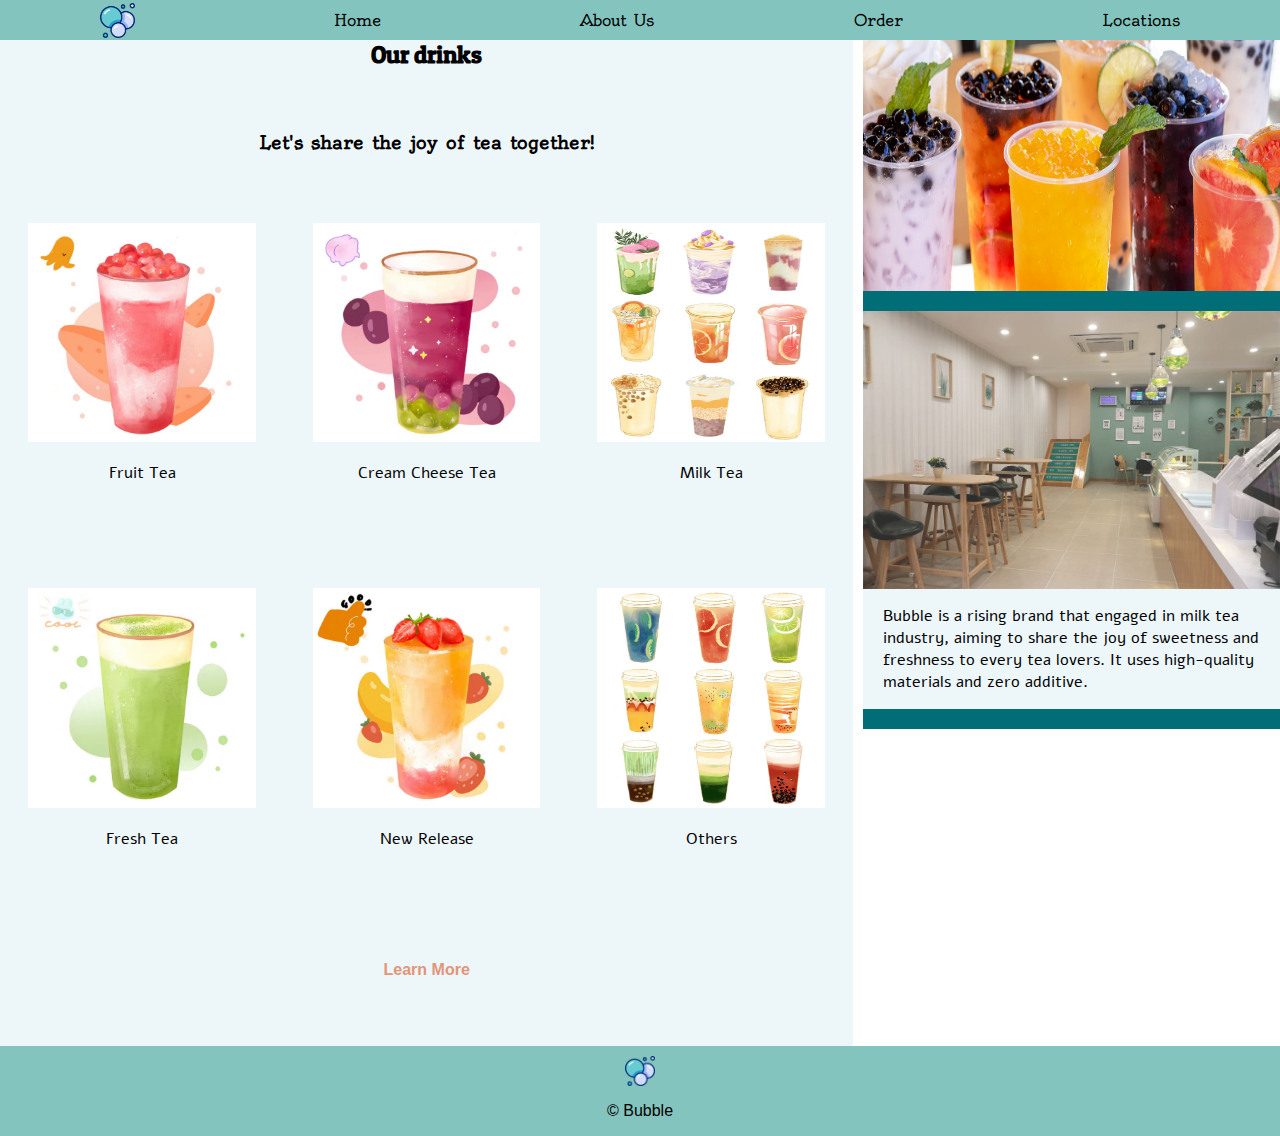
<file: index.html>
<!DOCTYPE HTML>
<html lang="en">
  
<head>
  <meta charset="utf-8">
  <meta name="viewport" content="width=device-width, 
       initial-scale-1, shrink-to-fit=no">
  <title>Home page of Bubblegum</title>
  <link rel="stylesheet" href="css/style.css">
  <link rel="preconnect" href="https://fonts.googleapis.com">
  <link rel="preconnect" href="https://fonts.gstatic.com" crossorigin>
  <link href="https://fonts.googleapis.com/css2?family=Oldenburg&display=swap" rel="stylesheet">
  <link rel="preconnect" href="https://fonts.googleapis.com">
  <link rel="preconnect" href="https://fonts.gstatic.com" crossorigin>
  <link href="https://fonts.googleapis.com/css2?family=Alef:wght@400;700&family=Oldenburg&display=swap" rel="stylesheet">
  <link rel="preconnect" href="https://fonts.googleapis.com">
  <link rel="preconnect" href="https://fonts.gstatic.com" crossorigin>
  <link href="https://fonts.googleapis.com/css2?family=Alef:wght@400;700&family=Oldenburg&family=Patua+One&display=swap" rel="stylesheet">
</head>


<body>
    <header>
        <img src="css/water-bubble.png" alt="logo">
        <a href="index.html">Home</a>
        <a href="about_us.html">About Us</a>
        <a href="order.html">Order</a>
        <a href="locations.html">Locations</a>
    </header>

    <div class="Main">
        <div class="Picture">
            <img src="css/Fruit_tea.jpg" alt="fruit tea">
        </div>

        <div class="box">
            <div class="box_top"></div>
            <div class="brief-intro">
                <img src="css/Photo_of_shop.jpeg" alt="store">
                <p>Bubble is a rising brand that engaged in milk tea industry, aiming to share the joy of sweetness and freshness to every tea lovers. It uses high-quality materials and zero additive. </p>
            </div>
            <div class="box_bottom"></div>
        </div>

        <div class="body-content">
            <h1>Our drinks</h1>
            <h2>Let's share the joy of tea together!</h2>
            <div class = "drink1">
                <img src="css/Fruit.jpg" alt="Fresh Fruit">
                <p>Fruit Tea</p>
            </div>
            <div class = "drink2">
                <img src="css/Cheese.jpg" alt="Tea with cheese">
                <p>Cream Cheese Tea</p>
            </div>
            <div class = "drink3">
                <img src="css/Milktea.jpg" alt="Picture of milkteas">
                <p>Milk Tea</p>
            </div>
            <div class = "drink4">
                <img src="css/Tea.jpg" alt="picture of tea">
                <p>Fresh Tea</p>
            </div>
            <div class = "drink5">
                <img src="css/New.jpg" alt="picture of newly released item">
                <p>New Release</p>
            </div>
            <div class = "drink6">
                <img src="css/Others.jpg" alt="other products in store">
                <p>Others</p>
            </div>
            <button>Learn More</button>
        </div>
    


    </div>

    <footer>
        <img src="css/water-bubble.png" alt="logo">
        <p>&copy; Bubble</p>
    </footer>
</body>  
  
</html>
</file>
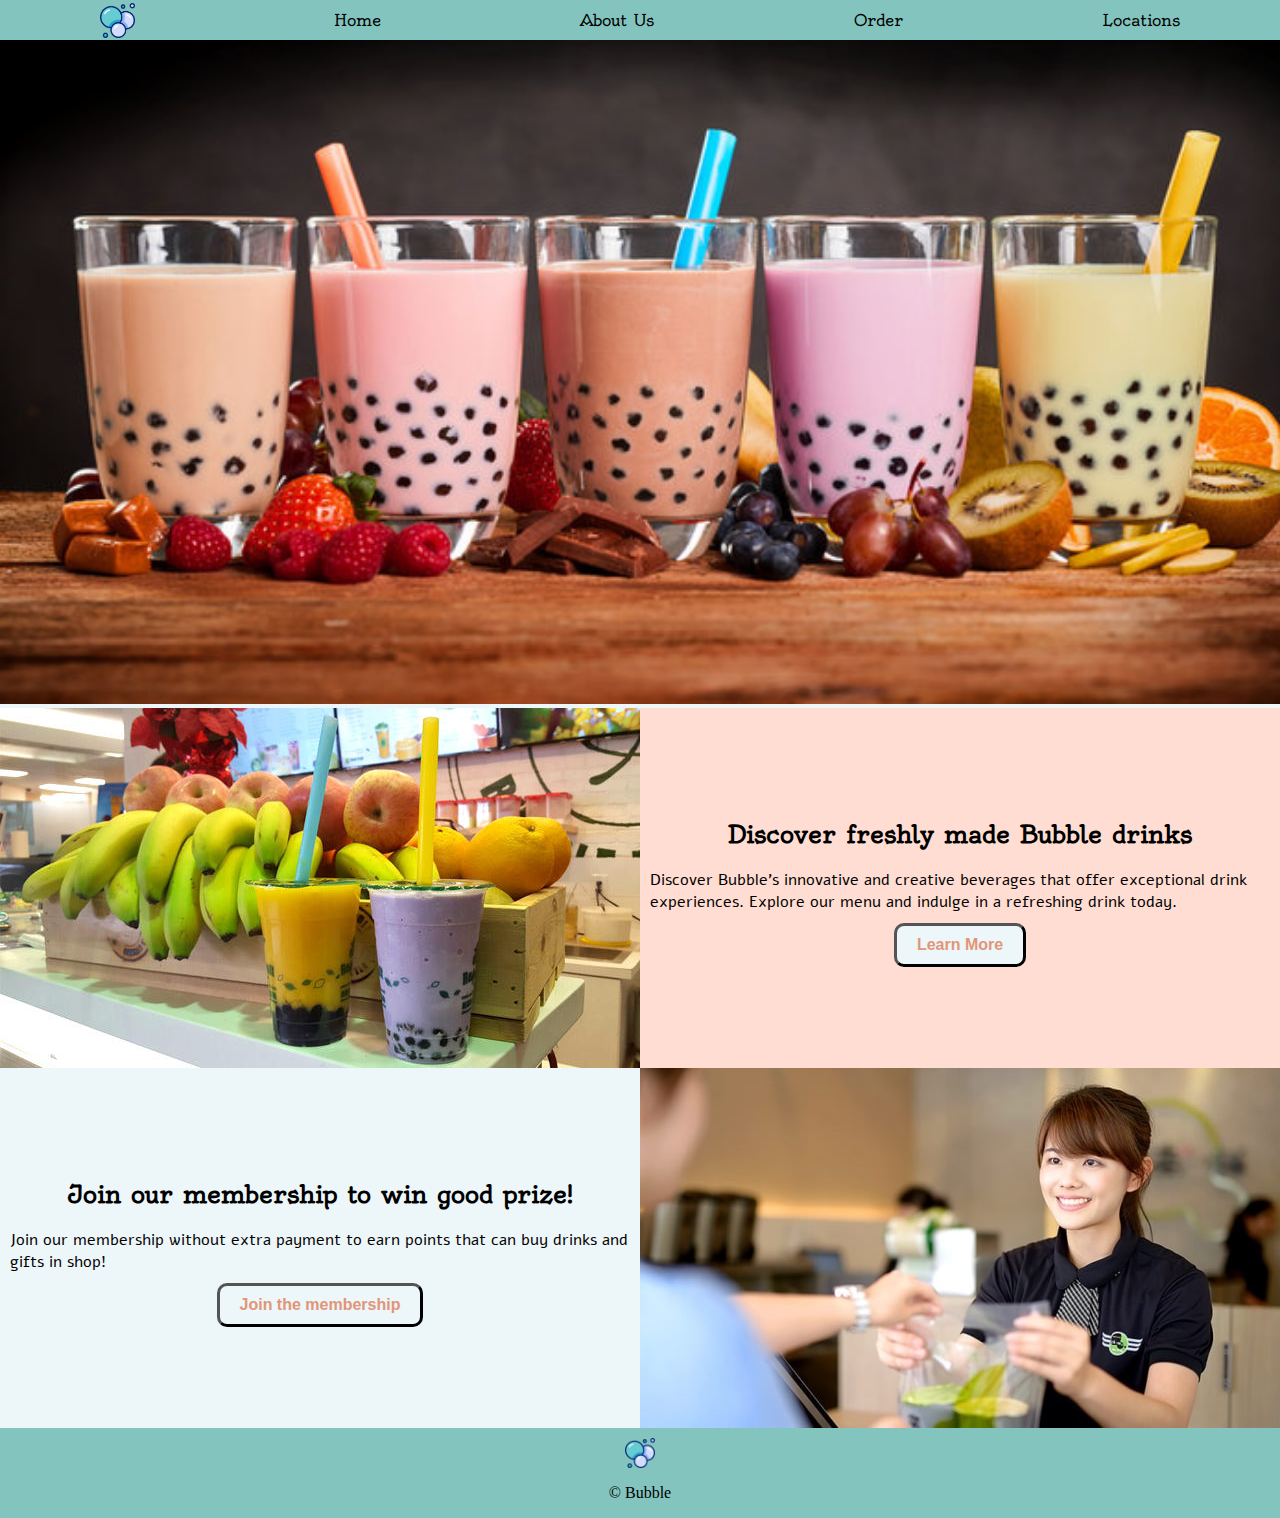
<file: about_us.html>
<!DOCTYPE HTML>
<html lang="en">

<head>
    <meta charset="utf-8">
    <meta name="viewport" content="width=device-width, 
       initial-scale-1, shrink-to-fit=no">
    <title>Home page of Bubblegum</title>
    <link rel="stylesheet" href="css/us.css">
    <link rel="preconnect" href="https://fonts.googleapis.com">
    <link rel="preconnect" href="https://fonts.gstatic.com" crossorigin>
    <link href="https://fonts.googleapis.com/css2?family=Oldenburg&display=swap" rel="stylesheet">
    <link rel="preconnect" href="https://fonts.googleapis.com">
    <link rel="preconnect" href="https://fonts.gstatic.com" crossorigin>
    <link href="https://fonts.googleapis.com/css2?family=Alef:wght@400;700&family=Oldenburg&display=swap"
        rel="stylesheet">
    <link rel="preconnect" href="https://fonts.googleapis.com">
    <link rel="preconnect" href="https://fonts.gstatic.com" crossorigin>
    <link
        href="https://fonts.googleapis.com/css2?family=Alef:wght@400;700&family=Oldenburg&family=Patua+One&display=swap"
        rel="stylesheet">
</head>


<body>
    <header>
        <img src="css/water-bubble.png" alt="logo">
        <a href="index.html">Home</a>
        <a href="about_us.html">About Us</a>
        <a href="order.html">Order</a>
        <a href="locations.html">Locations</a>
    </header>

    <div class="Main">
        <div class="picture">
            <img src="css/bubble_tea.jpg" alt="bubble tea">
        </div>

        <div class="story">
            <img src="css/Fruitbubbles.jpg" alt="Fruit bubble tea">
            <div class="intro">
                <h2>Discover freshly made Bubble drinks</h2>
                <p>Discover Bubble's innovative and creative beverages that offer exceptional drink experiences. Explore
                    our menu and indulge in a refreshing drink today.</p>
                <button>Learn More</button>
            </div>
        </div>


        <div class="joinus">
            <img src="css/joinus.jpg" alt="join us">
            <div class="intro">
                <h2>Join our membership to win good prize!</h2>
                <p>Join our membership without extra payment to earn points that can buy drinks and gifts in shop!</p>
                <button>Join the membership</button>
            </div>
        </div>

        <footer>
            <img src="css/water-bubble.png" alt="logo">
            <p>&copy; Bubble</p>
        </footer>
    </div>

</body>

</html>
</file>
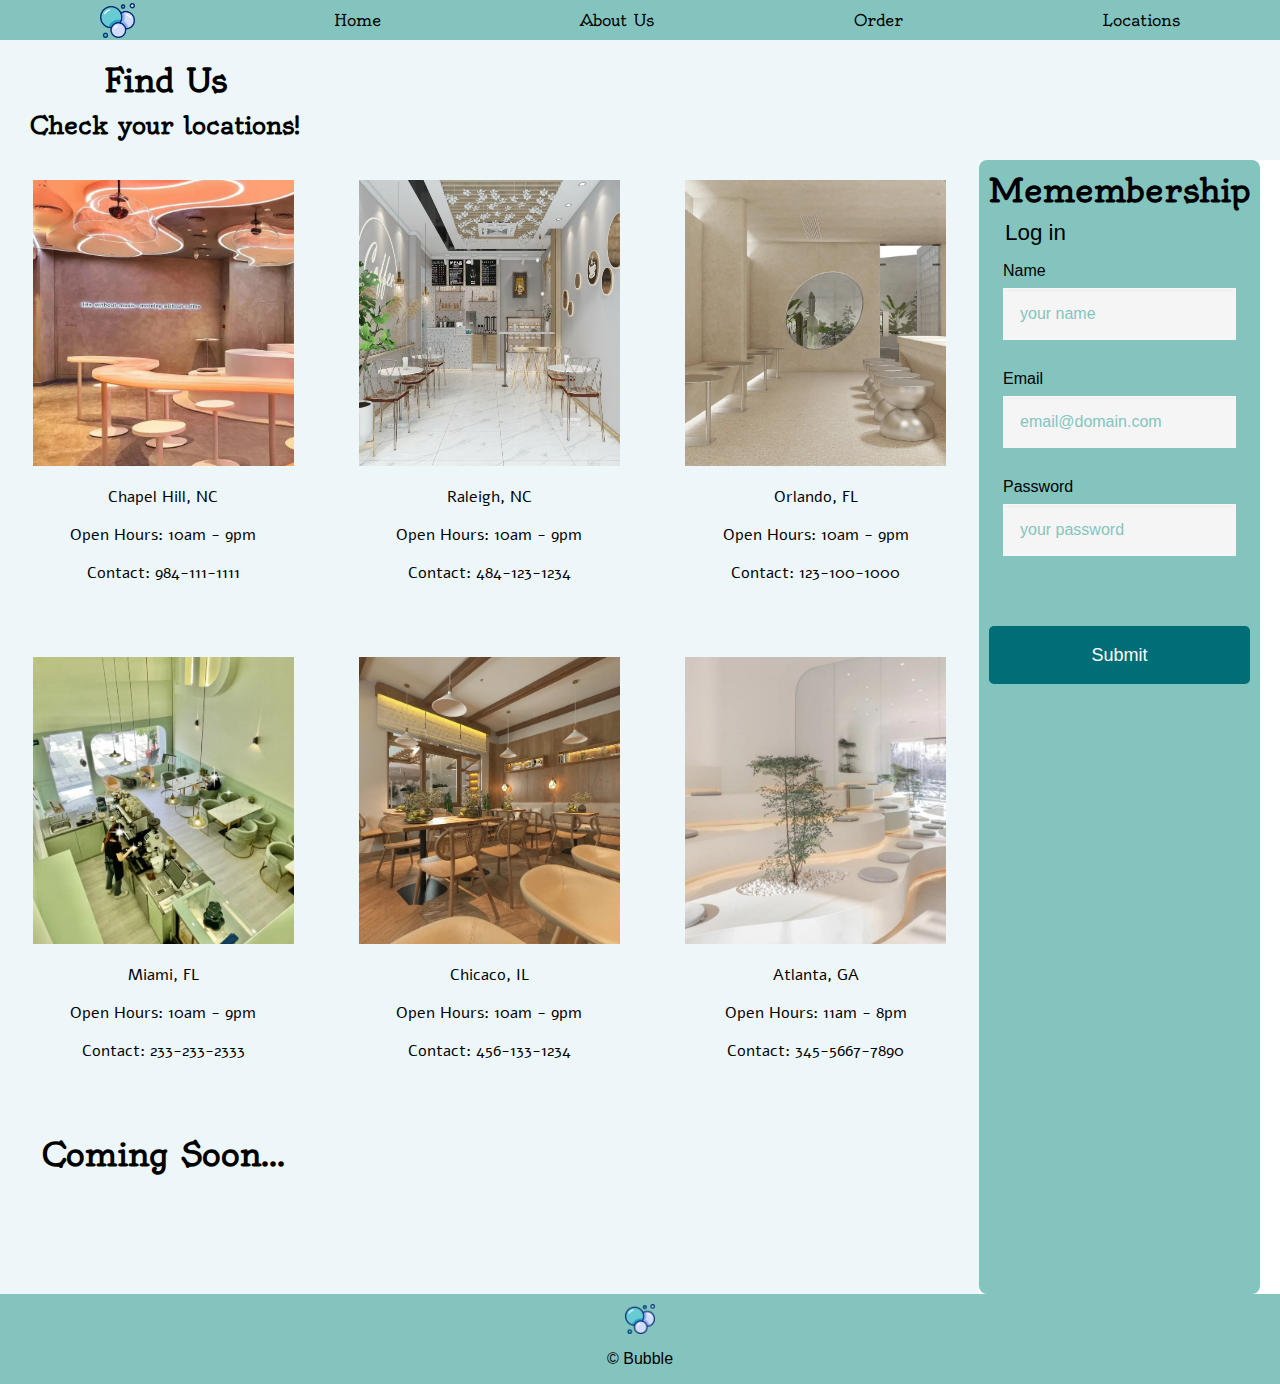
<file: locations.html>
<!DOCTYPE HTML>
<html lang="en">
  
<head>
  <meta charset="utf-8">
  <meta name="viewport" content="width=device-width, 
       initial-scale-1, shrink-to-fit=no">
  <title>Home page of Bubblegum</title>
  <link rel="stylesheet" href="css/style.css">
  <link rel="preconnect" href="https://fonts.googleapis.com">
  <link rel="preconnect" href="https://fonts.gstatic.com" crossorigin>
  <link href="https://fonts.googleapis.com/css2?family=Oldenburg&display=swap" rel="stylesheet">
  <link rel="preconnect" href="https://fonts.googleapis.com">
  <link rel="preconnect" href="https://fonts.gstatic.com" crossorigin>
  <link href="https://fonts.googleapis.com/css2?family=Alef:wght@400;700&family=Oldenburg&display=swap" rel="stylesheet">
  <link rel="preconnect" href="https://fonts.googleapis.com">
  <link rel="preconnect" href="https://fonts.gstatic.com" crossorigin>
  <link href="https://fonts.googleapis.com/css2?family=Alef:wght@400;700&family=Oldenburg&family=Patua+One&display=swap" rel="stylesheet">
  <script src="js/responsive-nav.js"></script>
</head>


<body>
    <header>
        <img src="css/water-bubble.png" alt = "logo">
        <a href="index.html">Home</a>
        <a href="about_us.html">About Us</a>
        <a href="order.html">Order</a>
        <a href="locations.html">Locations</a>
    </header>

    <div class="message">
        <div class="welcome">
          <h1>Find Us</h1>
          <h2 class="welcome-text">Check your locations!</h2>
        </div>
    </div>

    <div class="main-content">
        <div class="stores">
            <div class = "store1">
                <img src="css/location_1.jpg" alt="location 1">
                <p>Chapel Hill, NC</p>
                <p>Open Hours: 10am - 9pm</p>
                <p>Contact: 984-111-1111
            </div>
            <div class = "store2">
                <img src="css/location_2.jpg" alt="location 2">
                <p>Raleigh, NC</p>
                <p>Open Hours: 10am - 9pm</p>
                <p>Contact: 484-123-1234
            </div>
            <div class = "store3">
                <img src="css/location_3.jpg" alt="location 3">
                <p>Orlando, FL</p>
                <p>Open Hours: 10am - 9pm</p>
                <p>Contact: 123-100-1000
            </div>
            <div class = "store4">
                <img src="css/location_4.jpg" alt="location 4">
                <p>Miami, FL</p>
                <p>Open Hours: 10am - 9pm</p>
                <p>Contact: 233-233-2333
            </div>
            <div class = "store5">
                <img src="css/location_5.jpg" alt="location 5">
                <p>Chicaco, IL</p>
                <p>Open Hours: 10am - 9pm</p>
                <p>Contact: 456-133-1234
            </div>
            <div class = "store6">
                <img src="css/location_6.jpg" alt="location 6">
                <p>Atlanta, GA</p>
                <p>Open Hours: 11am - 8pm</p>
                <p>Contact: 345-5667-7890</p>
            </div>
            <h1>Coming Soon...</h1>
        </div>
    
        <form action="/" method="post">
            <h1>Memembership</h1>
          
            <fieldset>
              <legend>Log in</legend>
          
              <label for="name">Name</label>
          
              <input type="text" id="name" name="name" placeholder="your name" value="" required>
          
              <label for="email">Email</label>
          
              <input type="email" id="email" name="user_email" placeholder="email@domain.com" value="" required>
          
              <label for="password">Password</label>
          
              <input type="password" id="password" name="user_password" placeholder="your password" value="" required>
            </fieldset>
            <button type="submit">Submit</button>
        </form>
    </div>

    

    <footer>
        <img src="css/water-bubble.png" alt = "logo">
        <p>&copy; Bubble</p>
    </footer>
</body>

</html>
</file>
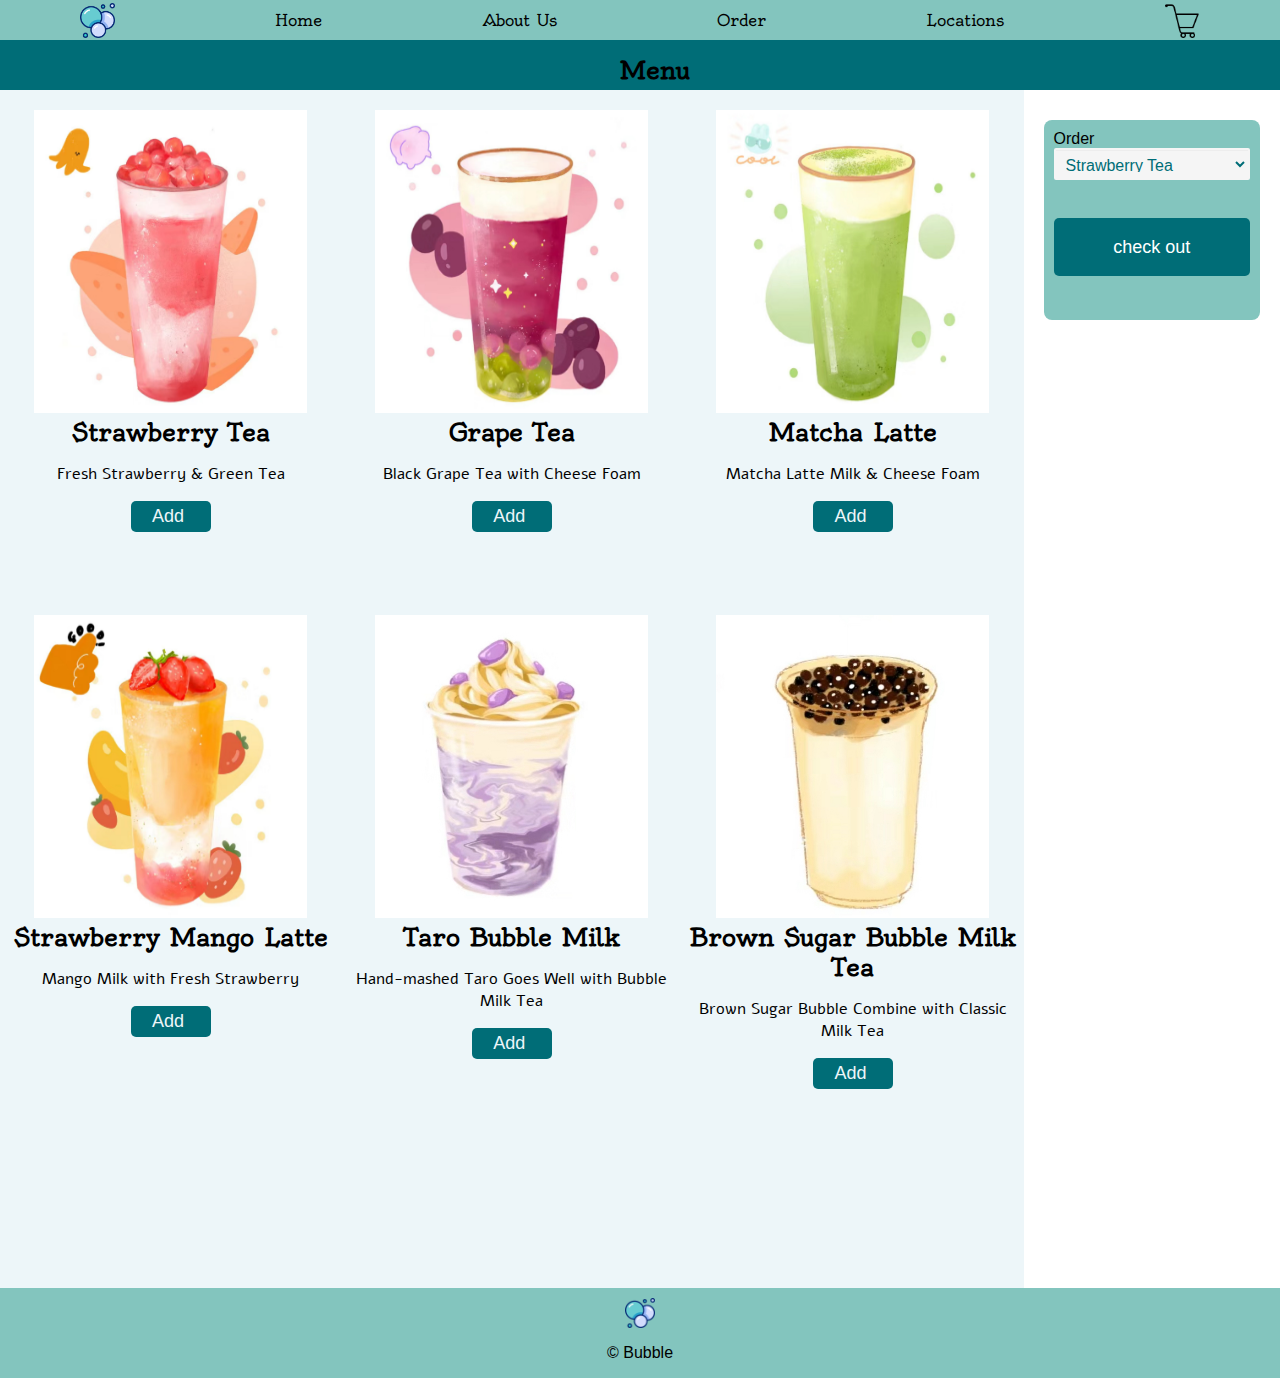
<file: order.html>
<!DOCTYPE HTML>
<html lang="en">

<head>
    <meta charset="utf-8">
    <meta name="viewport" content="width=device-width, 
       initial-scale-1, shrink-to-fit=no">
    <title>Home page of Bubblegum</title>
    <link rel="stylesheet" href="css/style.css">
    <link rel="preconnect" href="https://fonts.googleapis.com">
    <link rel="preconnect" href="https://fonts.gstatic.com" crossorigin>
    <link href="https://fonts.googleapis.com/css2?family=Oldenburg&display=swap" rel="stylesheet">
    <link rel="preconnect" href="https://fonts.googleapis.com">
    <link rel="preconnect" href="https://fonts.gstatic.com" crossorigin>
    <link href="https://fonts.googleapis.com/css2?family=Alef:wght@400;700&family=Oldenburg&display=swap"
        rel="stylesheet">
    <link rel="preconnect" href="https://fonts.googleapis.com">
    <link rel="preconnect" href="https://fonts.gstatic.com" crossorigin>
    <link
        href="https://fonts.googleapis.com/css2?family=Alef:wght@400;700&family=Oldenburg&family=Patua+One&display=swap"
        rel="stylesheet">
    <script src="js/responsive-nav.js"></script>
</head>

<body>
    <header>
        <img src="css/water-bubble.png" alt="logo">
        <a href="index.html">Home</a>
        <a href="about_us.html">About Us</a>
        <a href="order.html">Order</a>
        <a href="locations.html">Locations</a>
        <img src="css/cart.png" alt="shopping cart logo" class="home-logo">
    </header>

    <div class="feature">
        <h2>Menu</h2>
    </div>

    <div class="order">
        <div class="drinks">
            <div class="drink_1">
                <img src="css/Fruit.jpg" alt="strawberry tea">
                <h2>Strawberry Tea</h2>
                <p>Fresh Strawberry & Green Tea</p>
                <button type="submit" class="add">Add</button>
            </div>
            <div class="drink_2">
                <img src="css/Cheese.jpg" alt="grape tea">
                <h2>Grape Tea</h2>
                <p>Black Grape Tea with Cheese Foam</p>
                <button type="submit" class="add">Add</button>
            </div>
            <div class="drink_3">
                <img src="css/Tea.jpg" alt="matcha latte">
                <h2>Matcha Latte</h2>
                <p>Matcha Latte Milk & Cheese Foam</p>
                <button type="submit" class="add">Add</button>
            </div>
            <div class="drink_4">
                <img src="css/New.jpg" alt="strawberry mango latte">
                <h2>Strawberry Mango Latte</h2>
                <p>Mango Milk with Fresh Strawberry</p>
                <button type="submit" class="add">Add</button>
            </div>
            <div class="drink_5">
                <img src="css/taro.jpg" alt="taro bubble milk">
                <h2>Taro Bubble Milk</h2>
                <p>Hand-mashed Taro Goes Well with Bubble Milk Tea</p>
                <button type="submit" class="add">Add</button>
            </div>
            <div class="drink_6">
                <img src="css/boba.jpg" alt="brown sugar bubble milk">
                <h2>Brown Sugar Bubble Milk Tea</h2>
                <p>Brown Sugar Bubble Combine with Classic Milk Tea</p>
                <button type="submit" class="add">Add</button>
            </div>
        </div>

        <form method="get" class="cart">
            <div>
                <label>
                    Order <br>

                    <select>
                        <option value="st">
                            Strawberry Tea
                        </option>

                        <option value="gt">
                            Grape Tea
                        </option>

                        <option value="ml">
                            Matcha Latte
                        </option>

                        <option value="sml">
                            Strawberry Mango Latte
                        </option>

                        <option value="tbl">
                            Taro Bubble Milk
                        </option>

                        <option value="bsbta">
                            Brown Sugar Bubble Milk Tea
                        </option>

                    </select>

                </label>

                <button type="submit" name="select">check out</button>

            </div>
            <br>

        </form>

    </div>

    <footer>
        <img src="css/water-bubble.png" alt="logo">
        <p>&copy; Bubble</p>
    </footer>
</body>

</html>
</file>
<file: css/style.css>
body{
    margin: 0px;
}


header{
    display: flex;
    justify-content: space-around;
    align-items: center;
    background-color: #83C5BE;
    min-height: 40px;
}

header img{
    max-width:35px;
    max-height: 35px;
}

header a{
    color:#000000; 
    text-decoration:none;
    font-family: "Oldenburg", serif;
}

header a:hover {
    text-decoration: underline;
}

.body-content{
    display:grid;
    grid-template-rows: repeat(11, 1fr);
    grid-template-columns: repeat(3, 1fr);
    text-align: center;
    background-color: #EDF6F9;
}

.body-content h1{
    grid-row: 1/2;
    grid-column: 1/4;
    font-size: x-large;
    font-family: "Patua One", serif;
}

.body-content h2{
    font-family: "Oldenburg", serif;
    grid-row: 2/3;
    grid-column: 1/4;
    font-size: large;
}

.body-content .drink1{
    grid-row: 3/7;
    grid-column: 1/2;
}
.body-content .drink2{
    grid-row: 3/7;
    grid-column: 2/3;
}
.body-content .drink3{
    grid-row: 3/7;
    grid-column: 3/4;
}
.body-content .drink4{
    grid-row: 7/11;
    grid-column: 1/2;
}
.body-content .drink5{
    grid-row: 7/11;
    grid-column: 2/3;
}
.body-content .drink6{
    grid-row: 7/11;
    grid-column: 3/4;
}

.body-content button{
    grid-row: 11/12;
    grid-column: 2/3;
    align-self: center;
    background-color:#EDF6F9;
    padding: 10px 20px; 
    font-size: 16px; 
    color: #E29578;
    font-weight: bold;
    border-radius: 10px;
    border-width: 3px;
    margin-top: -50px;
    transition: all 300ms;
}

.body-content button:hover{
    cursor: pointer;
    background-color: #E29578;
    color:#EDF6F9;
}

div[class^="drink"] img {
 
    width: 80%;
    height: 60%;
}

.body-content p {
    text-align: center;
    font-family: "Alef", sans-serif;
}

.body-content h1{
    text-align: center;
    font-family: "Patua One", serif;
}

.brief-intro{
    margin: 0;
    display: flex;
    flex-direction: row;
    justify-content: space-around;
    background-color: #EDF6F9;
}

.box_top{
    padding: 10px;
    background-color: #006D77;
}
.box_bottom{
    padding:10px;
    background-color: #006D77;
}


.brief-intro img {
    width: 100%;
    object-fit: cover;
}


.brief-intro p {
    align-self: center;
    flex-grow: 1; 
    margin-left: 20px;
    font-family: "Alef", sans-serif;
}

footer{
    display: flex;
    flex-direction: column;
    align-items: center;
    background-color: #83C5BE;
    padding-top: 10px;
}

footer img{
    max-width: 30px;
    max-height: 30px;
}
.Picture{
    background-color: #EDF6F9;
    margin: 0;
    padding: 0;
}

.Picture img{
    width: 100%;
    height: 100%;
}

.Main{
    margin: 0px;
    padding: 0px;
}

@media screen and (min-width: 768px) {
    .Main{
        display: grid;
        grid-template-columns: repeat(3, 1fr);
        grid-template-rows: repeat(4, 1fr)
    }

    .body-content{
        grid-column: 1/3;
        grid-row: 1/5;
    }

    .Picture{
        margin-left: 10px;
        grid-column: 3/4;
        grid-row: 1/2;
    }

    .box{
        margin-left: 10px;
        grid-column: 3/4;
        grid-row: 2/5;
    }


    .brief-intro{
        display: flex;
        flex-direction: column;
        justify-content: space-around;
        background-color: #EDF6F9;
    }

    .Picture img{
        height: 100%;
        width: 100%;
    }


  
}

/* location page */

.message{
    background-color: #EDF6F9;
    padding-top: 20px;
    padding-bottom: 20px;
    padding-left: 30px;
    display: flex;
}

h1{
    margin: 0;
    font-family: "Oldenburg", serif;
    justify-content: center;
}

h2{
    margin: 0;
    font-family: "Oldenburg", serif;
    justify-content: center;
}

.stores{
    display: grid;
    grid-template-rows: repeat(7, 1fr);
    grid-template-columns: repeat(3, 1fr);
    text-align: center;
    background-color: #EDF6F9;
    padding-top: 20px;
}

.store1{
    grid-row: 1/4;
    grid-column: 1/2;
}

.store2{
    grid-row: 1/4;
    grid-column: 2/3;
}

.store3{
    grid-row: 1/4;
    grid-column: 3/4;
}

.store4{
    grid-row: 4/7;
    grid-column: 1/2;
}

.store5{
    grid-row: 4/7;
    grid-column: 2/3;
}

.store6{
    grid-row: 4/7;
    grid-column: 3/4;
}

img {
    width: 80%;
    height: 60%;
}

.stores p {
    text-align: center;
    font-family: "Alef", sans-serif;
}

/* form */
@import url("https://fonts.googleapis.com/css2?family=Nunito+Sans:wght@300;400;600&display=swap");

* {
  box-sizing: border-box;
  font-family: "Nunito Sans", sans-serif;
}

form {
  max-width: 500px;
  margin: 30px auto;
  padding: 10px 10px;
  background: #83C5BE;
  border-radius: 8px;
}

h1 {
  margin: 0 0 10px 0;
  text-align: center;
}

input[type="text"],
input[type="password"],
input[type="email"],
textarea,
select {
  background: #006D77;
  border: 2px solid transparent;
  font-size: 16px;
  height: auto;
  margin: 0;
  outline: 0;
  padding: 15px;
  width: 100%;
  background-color: #f5f5f5;
  color: #006D77;
  box-shadow: 0 1px 0 rgba(0, 0, 0, 0.03) inset;
  margin-bottom: 30px;
  caret-color: purple;
  caret-size: 5px;
  transition: all 350ms;
}

input::placeholder,
textarea::placeholder {
  color:#83C5BE;
}

input:hover,
input:focus,
textarea:hover,
textarea:focus {
  border: 2px solid #83C5BE;
}

label:required {
  color: yellow;
}

select {
  padding: 6px;
  height: 32px;
  border-radius: 2px;
}

button {
  padding: 19px 39px 18px 39px;
  color: #fff;
  background-color:#006D77;
  font-size: 18px;
  text-align: center;
  font-style: normal;
  border-radius: 5px;
  border: none;
  width: 100%;
  margin-bottom: 10px;
  transition: all 350ms;
}

button:hover,
button:focus {
  background-color: #83C5BE;
  color: black;
}

fieldset {
  margin-bottom: 30px;
  border: none;
}

legend {
  font-size: 1.4em;
  margin-bottom: 10px;
}

label {
  display: block;
  margin-bottom: 8px;
}

@media screen and (min-width: 768px) {
  
   form{
    width:40%;
   }
  
   .container{
    display:flex;
    flex-direction:row;
    justify-content: space-evenly;
    align-items: center;
    gap: 5px;
    height: 200px;
   }

   .main-content{
    display: flex;
    justify-content: space-around;
   }
   
   .cart {
    max-width: 500px;
    margin: 0 0;
    margin-right: 20px;
    margin-left: 20px;
    padding: 10px 10px;
    background: #83C5BE;
    border-radius: 8px;
    margin-bottom: 20px;
    margin-top:30px;
    height: 200px;
  }
  }


/* drink */
.drinks{
    display: grid;
    grid-template-rows: repeat(7, 1fr);
    grid-template-columns: repeat(3, 1fr);
    text-align: center;
    background-color: #EDF6F9;
    padding-top: 20px;
}

.drink_1{
    grid-row: 1/4;
    grid-column: 1/2;
    transition: all 350ms ease; 
}

.drink_2{
    grid-row: 1/4;
    grid-column: 2/3;
    transition: all 350ms ease; 
}

.drink_3{
    grid-row: 1/4;
    grid-column: 3/4;
    transition: all 350ms ease; 
}

.drink_4{
    grid-row: 4/7;
    grid-column: 1/2;
    transition: all 350ms ease; 
}

.drink_5{
    grid-row: 4/7;
    grid-column: 2/3;
    transition: all 350ms ease; 
}

.drink_6{
    grid-row: 4/7;
    grid-column: 3/4;
    transition: all 350ms ease; 
}

img {
    width: 80%;
    height: 60%;
}

.drinks p {
    text-align: center;
    font-family: "Alef", sans-serif;
}

.drink_1:hover{
    transform: scale(1.3);
}

.drink_2:hover{
    transform: scale(1.3);
}

.drink_3:hover{
    transform: scale(1.3);
}

.drink_4:hover{
    transform: scale(1.3);
}

.drink_5:hover{
    transform: scale(1.3);
}

.drink_6:hover{
    transform: scale(1.3);
}

.add{
    padding: 5px 10px 5px 5px;
    color: #EDF6F9;
    background-color:#006D77;
    font-size: 18px;
    text-align: center;
    font-style: normal;
    border-radius: 5px;
    border: none;
    width: 80px;
    transition: all 350ms;
}

@media screen and (min-width: 768px) {
  
    form{
     width:40%;
    }
   
    .container{
     display:flex;
     flex-direction:row;
     justify-content: space-evenly;
     align-items: center;
     gap: 5px;
     height: 200px;
    }
 
    .order{
     display: flex;
     justify-content: space-around;
    }
    
    form {
     max-width: 500px;
     margin: 0 0;
     margin-right: 20px;
     padding: 10px 10px;
     background: #83C5BE;
     border-radius: 8px;
     
   }

   .feature{
    display: flex;
    justify-content: center;
    align-items: center;
   }
   }

.feature{
    background-color: #006D77;
    height: 50px;
    padding-top: 10px;
    padding-left: 30px;
}
</file>
<file: css/us.css>
body{
    margin: 0px;
}


header{
    display: flex;
    justify-content: space-around;
    align-items: center;
    background-color: #83C5BE;
    min-height: 40px;
}

header img{
    max-width:35px;
    max-height: 35px;
}

header a{
    color:#000000; 
    text-decoration:none;
    font-family: "Oldenburg", serif;
}

header a:hover {
    text-decoration: underline;
}

footer{
    display: flex;
    flex-direction: column;
    align-items: center;
    background-color: #83C5BE;
    padding-top: 10px;
}

footer img{
    max-width: 30px;
    max-height: 30px;
}

.picture{
    background-color:#EDF6F9;
}

.picture img{
    width: 100%;
    height: 100%;
}

.story{
    display: grid;
    grid-template-columns: 1fr;
    grid-template-rows: 1fr 1fr;
    background-color: #FFDDD2;

}

.story img{
    width: 100%;
    height: 100%;
    object-fit: cover;
    grid-column: 1/2;
    grid-row: 1/2;
}

.story .intro{
    grid-column: 1/2;
    grid-row: 2/3;
}

.intro{
    display: flex;        
    flex-direction: column;
    justify-content: center;
    align-items: center; 
}

.intro h2{
    font-family: "Oldenburg", serif;
    margin: 10px;
    align-self: center;
}

.intro p{
    font-family: "Alef", sans-serif;
    margin:10px;
    align-self: center;
}

.intro button{
    align-self: center;
    background-color:#EDF6F9;
    padding: 10px 20px; 
    font-size: 16px; 
    color: #E29578;
    font-weight: bold;
    border-radius: 10px;
    border-width: 3px;
    transition: all 300ms;
}

.intro button:hover{
    cursor: pointer;
    background-color: #83C5BE;
    color:#EDF6F9;
}

.joinus{
    display: grid;
    grid-template-columns: 1fr;
    grid-template-rows: 1fr 1fr;
    background-color: #EDF6F9;
}

.joinus img{
    width: 100%;
    height: 100%;
    object-fit: cover;
    grid-column: 1/2;
    grid-row: 1/2;
}

.joinus intro{
    grid-column: 1/2;
    grid-row: 2/3;
}


@media screen and (min-width: 768px) {
    .story{
        display: grid;
        grid-template-columns: 1fr 1fr;
        grid-template-rows: 1fr;
        background-color:#FFDDD2;
    
    }


    .story img{
        width: 100%;
        height: 100%;
        object-fit: cover;
        grid-column: 1/2;
        grid-row: 1/2;
    }

    .story .intro{
        grid-column: 2/3;
        grid-row: 1/2;
    }

    .joinus{
        display: grid;
        grid-template-columns: 1fr 1fr;
        grid-template-rows: 1fr;
        background-color: #EDF6F9;
    }
    
    .joinus img{
        width: 100%;
        height: 100%;
        object-fit: cover;
        grid-column: 2/3;
        grid-row: 1/2;
    }
    
    .joinus intro{
        grid-column: 1/2;
        grid-row: 1/2;
    }

  
}
</file>
